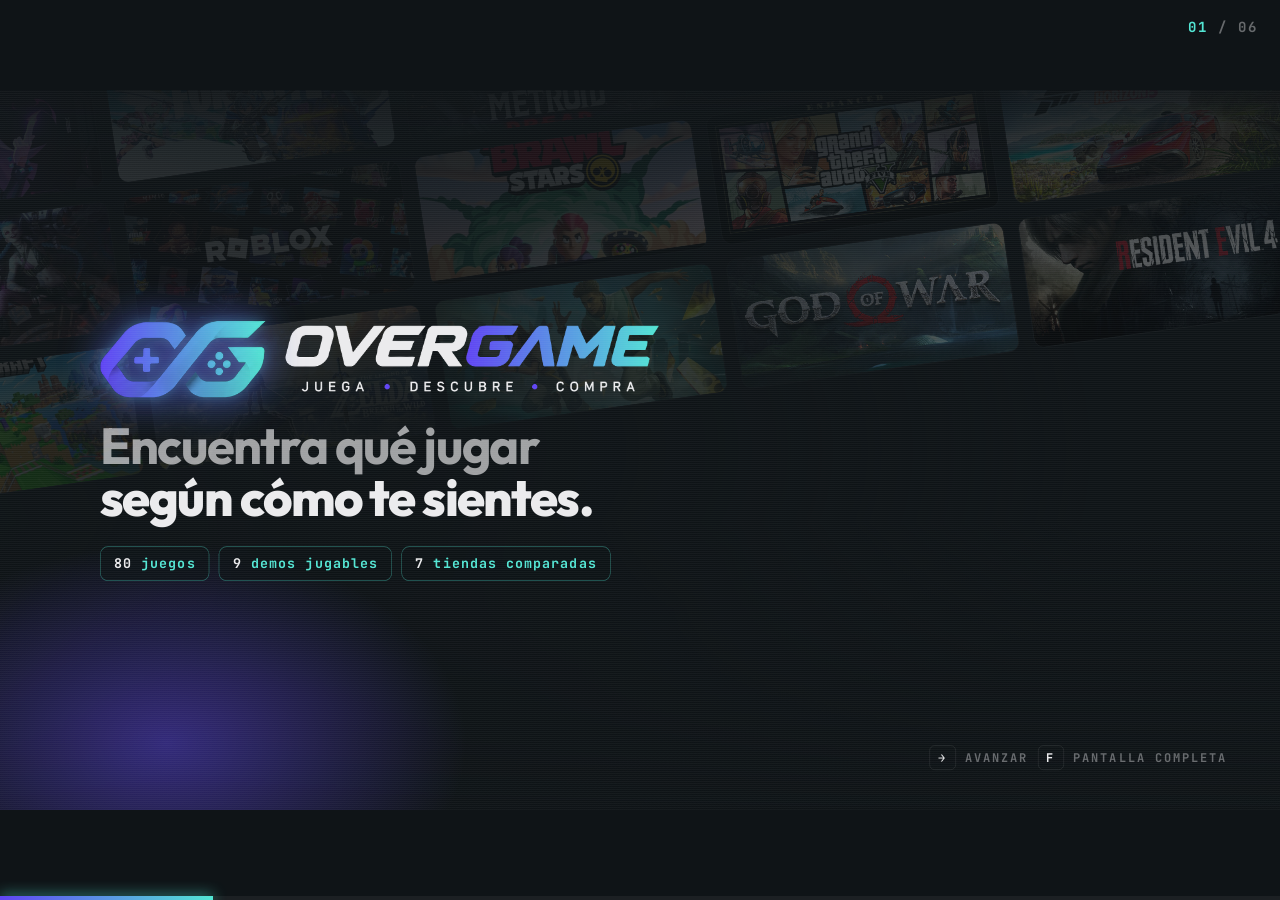
<file: presentacion/index.html>
<!doctype html>
<html lang="es">
<head>
<meta charset="utf-8">
<meta name="viewport" content="width=device-width, initial-scale=1">
<title>Overgame · Presentación</title>
<link rel="icon" type="image/png" href="../assets/favicon.png">
<link rel="preconnect" href="https://fonts.googleapis.com">
<link rel="preconnect" href="https://fonts.gstatic.com" crossorigin>
<link href="https://fonts.googleapis.com/css2?family=Outfit:wght@400;500;600;700;800;900&family=JetBrains+Mono:wght@500;700&display=swap" rel="stylesheet">
<style>
:root{
  --purple:#6045F4; --mint:#53E6D4; --gray:#EBEBED; --black:#0F1417;
  --muted:rgba(235,235,237,.66); --faint:rgba(235,235,237,.4); --line:rgba(235,235,237,.12);
  --ease:cubic-bezier(.16,1,.3,1);
}
@property --ang{syntax:'<angle>';initial-value:0deg;inherits:false}
*{box-sizing:border-box;margin:0}
html,body{height:100%;background:var(--black);color:var(--gray);font-family:Outfit,system-ui,sans-serif;overflow:hidden;-webkit-font-smoothing:antialiased}
.deck{position:fixed;left:50%;top:50%;width:1920px;height:1080px;transform-origin:0 0}
.slide{position:absolute;inset:0;overflow:hidden;isolation:isolate;opacity:0;visibility:hidden;transition:opacity .7s ease,visibility 0s .7s}
.slide.on{opacity:1;visibility:visible;transition:opacity .7s ease}
.slide.out{opacity:0}
em{font-style:normal;color:var(--mint);text-shadow:0 0 14px rgba(83,230,212,.75),0 0 44px rgba(83,230,212,.45),0 0 100px rgba(83,230,212,.25);animation:flicker 7s infinite}
@keyframes flicker{0%,19%,21%,23%,80%,100%{opacity:1}20%,22%{opacity:.6}}
.mono{font-family:'JetBrains Mono',monospace;font-weight:700;letter-spacing:.14em;text-transform:uppercase}

/* capas comunes */
.grid-floor{position:absolute;left:-50%;right:-50%;bottom:-20%;height:62%;z-index:-1;pointer-events:none;
  background-image:linear-gradient(rgba(96,69,244,.6) 1px,transparent 1px),linear-gradient(90deg,rgba(96,69,244,.45) 1px,transparent 1px);
  background-size:84px 84px;transform:perspective(520px) rotateX(64deg);transform-origin:50% 100%;
  -webkit-mask-image:linear-gradient(0deg,#000 10%,transparent 85%);mask-image:linear-gradient(0deg,#000 10%,transparent 85%);opacity:.38;animation:grid 2.6s linear infinite}
@keyframes grid{to{background-position:0 84px,0 0}}
.scan::after{content:"";position:absolute;inset:0;z-index:5;pointer-events:none;background:repeating-linear-gradient(0deg,rgba(235,235,237,.035) 0 1px,transparent 1px 3px)}
.glow{position:absolute;z-index:-1;pointer-events:none;background:radial-gradient(closest-side,var(--c),transparent)!important}
.ring{position:relative}
.ring::before{content:"";position:absolute;inset:-2px;border-radius:inherit;padding:2px;z-index:3;pointer-events:none;
  background:conic-gradient(from var(--ang),transparent 0 55%,var(--purple) 70%,var(--mint) 82%,var(--gray) 85%,transparent 92%);
  -webkit-mask:linear-gradient(#000 0 0) content-box,linear-gradient(#000 0 0);-webkit-mask-composite:xor;mask-composite:exclude;animation:spin 5s linear infinite}
@keyframes spin{to{--ang:360deg}}
.word{position:absolute;z-index:-1;font-weight:900;text-transform:uppercase;letter-spacing:-.05em;line-height:.8;color:transparent;-webkit-text-stroke:2px rgba(83,230,212,.18);white-space:nowrap;pointer-events:none}

/* entrada escalonada */
.slide [data-in]{opacity:0;transform:translateY(40px);filter:blur(6px)}
.slide.on [data-in]{opacity:1;transform:none;filter:none;transition:opacity .9s ease calc(var(--d,0) * 1ms + 200ms),transform 1.1s var(--ease) calc(var(--d,0) * 1ms + 200ms),filter .9s ease calc(var(--d,0) * 1ms + 200ms)}
.slide [data-in=left]{transform:translateX(-80px)}
.slide [data-in=right]{transform:translateX(80px)}
.slide [data-in=zoom]{transform:scale(.85)}

/* ========== 1 · Portada ========== */
.wall{position:absolute;inset:-160px -200px;z-index:-2;display:flex;flex-direction:column;gap:22px;transform:rotate(-8deg);opacity:.55}
.row{display:flex;gap:22px;width:max-content;animation:slideL 60s linear infinite}
.row:nth-child(2){animation-name:slideR;animation-duration:70s}
.row:nth-child(3){animation-duration:80s}
.row img{width:420px;height:196px;object-fit:cover;border-radius:16px;border:1px solid var(--line)}
@keyframes slideL{to{transform:translateX(-50%)}}
@keyframes slideR{from{transform:translateX(-50%)}to{transform:none}}
.s1 .shade{position:absolute;inset:0;z-index:-1;background:
  radial-gradient(1100px 700px at 28% 50%,rgba(15,20,23,.96),rgba(15,20,23,.72) 55%,rgba(15,20,23,.35) 100%),
  linear-gradient(0deg,rgba(15,20,23,.95),transparent 40%),linear-gradient(180deg,rgba(15,20,23,.9),transparent 30%)}
.s1 .hero{position:absolute;left:150px;top:50%;transform:translateY(-50%);display:flex;flex-direction:column;gap:34px;max-width:1100px}
.brand{display:flex;align-items:center;gap:30px}
.brand .mk{height:118px;filter:drop-shadow(0 0 30px rgba(96,69,244,.7)) drop-shadow(0 0 8px rgba(83,230,212,.4))}
.brand .wd{width:560px}
.s1 h1{font-size:76px;font-weight:700;line-height:1.02;letter-spacing:-.03em;color:var(--muted)}
.s1 h1 b{color:var(--gray);font-weight:800}
.chips{display:flex;gap:14px;flex-wrap:wrap}
.chip{font:700 20px 'JetBrains Mono',monospace;letter-spacing:.08em;padding:12px 20px;border-radius:12px;border:1px solid rgba(83,230,212,.4);background:rgba(15,20,23,.7);color:var(--mint)}
.chip b{color:var(--gray)}
.hint{position:absolute;right:80px;bottom:60px;font:700 18px 'JetBrains Mono',monospace;letter-spacing:.14em;color:var(--faint);display:flex;gap:14px;align-items:center}
.hint kbd{font:inherit;padding:6px 12px;border:1px solid var(--line);border-radius:8px;color:var(--gray)}

/* ========== 2 · Problema ========== */
.s2{padding:110px 130px}
.s2 .bgblur{position:absolute;inset:-60px;z-index:-2;display:grid;grid-template-columns:repeat(6,1fr);gap:10px;filter:blur(14px) saturate(1.2);opacity:.22;transform:scale(1.08)}
.s2 .bgblur img{width:100%;height:100%;object-fit:cover}
.s2 .bgshade{position:absolute;inset:0;z-index:-1;background:linear-gradient(180deg,rgba(15,20,23,.85),rgba(15,20,23,.96) 60%)}
.kicker{font:700 22px 'JetBrains Mono',monospace;letter-spacing:.2em;text-transform:uppercase;color:var(--mint);display:flex;align-items:center;gap:16px}
.kicker i{width:60px;height:3px;background:var(--mint);box-shadow:0 0 14px var(--mint)}
.s2 h2{font-size:118px;font-weight:900;letter-spacing:-.045em;line-height:.92;margin-top:22px}
.pains{display:grid;grid-template-columns:repeat(4,1fr);gap:30px;margin-top:70px}
.pain{position:relative;height:500px;border-radius:26px;overflow:hidden;border:1px solid rgba(96,69,244,.45);background:#0b0f12;box-shadow:0 0 50px rgba(96,69,244,.22)}
.pain img{position:absolute;inset:0;width:100%;height:100%;object-fit:cover;transform:scale(1.12);transition:transform 6s ease}
.slide.on .pain img{transform:scale(1)}
.pain::after{content:"";position:absolute;inset:0;background:linear-gradient(0deg,rgba(15,20,23,.98) 30%,rgba(15,20,23,.35) 70%,rgba(15,20,23,.1))}
.pain .n{position:absolute;top:22px;left:24px;z-index:2;font:700 18px 'JetBrains Mono',monospace;color:var(--mint);letter-spacing:.12em;padding:8px 12px;border-radius:9px;background:rgba(15,20,23,.75);border:1px solid rgba(83,230,212,.35)}
.pain .tx{position:absolute;left:28px;right:28px;bottom:30px;z-index:2}
.pain h3{font-size:46px;font-weight:800;line-height:1;letter-spacing:-.03em}
.pain p{font-size:23px;line-height:1.35;color:var(--muted);margin-top:14px}

/* ========== 3 · Solución ========== */
.s3 .bg{position:absolute;inset:0;z-index:-2;background:url(img/menu.jpg) center/cover;filter:blur(30px) saturate(1.3) brightness(.45);transform:scale(1.1)}
.s3 .bg2{position:absolute;inset:0;z-index:-1;background:linear-gradient(90deg,rgba(15,20,23,.97) 0%,rgba(15,20,23,.85) 40%,rgba(15,20,23,.4) 100%)}
.s3 .txt{position:absolute;left:130px;top:150px;width:720px}
.s3 h2{font-size:104px;font-weight:900;letter-spacing:-.045em;line-height:.94;margin-top:26px}
.s3 p{font-size:31px;line-height:1.4;color:var(--muted);margin-top:34px}
.verbs{display:flex;flex-direction:column;gap:16px;margin-top:50px}
.verb{display:flex;align-items:center;gap:22px;font-size:34px;font-weight:700}
.verb span{display:grid;place-items:center;width:62px;height:62px;border-radius:16px;background:rgba(96,69,244,.2);border:1px solid rgba(96,69,244,.55);font:700 20px 'JetBrains Mono',monospace;color:var(--mint);box-shadow:0 0 26px rgba(96,69,244,.45)}
.verb small{font-size:24px;font-weight:500;color:var(--faint);margin-left:4px}
.screen{position:absolute;border-radius:24px;overflow:visible;box-shadow:0 50px 120px rgba(0,0,0,.7),0 0 80px rgba(96,69,244,.35)}
.screen img{display:block;width:100%;border-radius:24px;border:1px solid rgba(235,235,237,.14)}
.s3 .screen{right:-60px;top:150px;width:1080px;transform:perspective(1800px) rotateY(-14deg) rotateX(4deg)}
.s3 .screen.b{right:420px;top:640px;width:560px;transform:perspective(1800px) rotateY(-14deg) rotateX(4deg);z-index:2}
.badge{position:absolute;z-index:4;font:700 20px 'JetBrains Mono',monospace;letter-spacing:.1em;padding:12px 18px;border-radius:12px;background:var(--mint);color:var(--black);box-shadow:0 0 30px rgba(83,230,212,.6)}

/* ========== 4 · Cómo funciona ========== */
.s4{padding:100px 130px}
.s4 h2{font-size:92px;font-weight:900;letter-spacing:-.04em;line-height:.95;margin-top:20px}
.feats{display:grid;grid-template-columns:repeat(4,1fr);gap:28px;margin-top:64px}
.feat{display:flex;flex-direction:column;border-radius:26px;overflow:hidden;background:rgba(235,235,237,.035);border:1px solid var(--line);box-shadow:0 0 40px rgba(96,69,244,.15)}
.feat .shot{position:relative;height:330px;overflow:hidden;border-bottom:1px solid var(--line)}
.feat .shot img{position:absolute;width:250%;max-width:none;left:0;top:0;transform-origin:0 0;transition:transform 8s ease}
.slide.on .feat .shot img{transform:translate(var(--tx,0),var(--ty,0)) scale(1.04)}
.feat .shot::after{content:"";position:absolute;inset:0;background:linear-gradient(0deg,rgba(15,20,23,.6),transparent 50%)}
.feat .body{padding:30px 30px 36px;display:flex;flex-direction:column;gap:14px}
.feat .num{font:700 18px 'JetBrains Mono',monospace;letter-spacing:.14em;color:var(--mint)}
.feat h3{font-size:40px;font-weight:800;letter-spacing:-.025em;line-height:1}
.feat p{font-size:23px;line-height:1.4;color:var(--muted)}
.feat p b{color:var(--gray);font-weight:700}

/* ========== 5 · Votación ========== */
.s5{padding:90px 130px}
.s5 .word{right:-40px;bottom:-60px;font-size:420px}
.s5 .head{display:flex;justify-content:space-between;align-items:flex-end}
.s5 h2{font-size:100px;font-weight:900;letter-spacing:-.045em;line-height:.92;margin-top:20px}
.total{text-align:right}
.total b{display:block;font-size:150px;font-weight:900;line-height:.85;color:var(--mint);text-shadow:0 0 30px rgba(83,230,212,.6)}
.total span{font:700 22px 'JetBrains Mono',monospace;letter-spacing:.14em;color:var(--muted)}
.podium{display:grid;grid-template-columns:1fr 1.25fr 1fr;gap:30px;align-items:end;margin-top:56px;height:640px}
.col{display:flex;flex-direction:column;gap:20px;height:100%;justify-content:flex-end}
.pcard{position:relative;border-radius:26px;overflow:hidden;border:1px solid rgba(235,235,237,.14);flex:1;min-height:0}
.pcard img{position:absolute;inset:0;width:100%;height:100%;object-fit:cover}
.pcard::after{content:"";position:absolute;inset:0;background:linear-gradient(0deg,rgba(15,20,23,.95) 8%,rgba(15,20,23,.1) 55%)}
.pcard .info{position:absolute;left:26px;right:26px;bottom:22px;z-index:2;display:flex;justify-content:space-between;align-items:flex-end;gap:14px}
.pcard h3{font-size:38px;font-weight:800;letter-spacing:-.02em;line-height:1}
.pcard .v{font:700 22px 'JetBrains Mono',monospace;color:var(--mint);white-space:nowrap}
.place{position:absolute;top:18px;left:18px;z-index:2;font:900 44px Outfit;line-height:1;padding:10px 18px;border-radius:14px;background:var(--mint);color:var(--black);box-shadow:0 0 30px rgba(83,230,212,.6)}
.first .pcard{border:2px solid var(--mint);box-shadow:0 0 60px rgba(83,230,212,.35)}
.first .place{font-size:64px;background:var(--purple);color:var(--gray);box-shadow:0 0 40px rgba(96,69,244,.8)}
.first .pcard h3{font-size:60px}
.first .v{font-size:28px}
.stand{height:var(--h);border-radius:20px 20px 0 0;background:linear-gradient(180deg,rgba(96,69,244,.55),rgba(96,69,244,.08));border:1px solid rgba(96,69,244,.6);border-bottom:0;display:grid;place-items:center;font:900 88px Outfit;color:rgba(235,235,237,.9);text-shadow:0 0 30px rgba(96,69,244,.9);flex:none}
.first .stand{background:linear-gradient(180deg,rgba(83,230,212,.45),rgba(83,230,212,.05));border-color:rgba(83,230,212,.7);text-shadow:0 0 30px rgba(83,230,212,.9)}
.duo{display:grid;grid-template-columns:1fr 1fr;gap:16px;flex:1;min-height:0}
.duo .pcard h3{font-size:30px}
.duo .pcard .info{flex-direction:column;align-items:flex-start;gap:8px}

/* ========== 6 · Cierre ========== */
.s6 .chars{position:absolute;inset:0;z-index:-2;display:grid;grid-template-columns:repeat(5,1fr)}
.s6 .chars div{position:relative;overflow:hidden;clip-path:polygon(18% 0,100% 0,82% 100%,0 100%);margin:0 -4%}
.s6 .chars img{position:absolute;inset:0;width:100%;height:100%;object-fit:cover;filter:saturate(1.15);transform:scale(1.15);transition:transform 8s ease}
.slide.on.s6 .chars img{transform:scale(1)}
.s6 .shade{position:absolute;inset:0;z-index:-1;background:radial-gradient(1000px 640px at 50% 50%,rgba(15,20,23,.96),rgba(15,20,23,.78) 60%,rgba(15,20,23,.5)),linear-gradient(0deg,rgba(15,20,23,.9),transparent 40%)}
.s6 .center{position:absolute;left:50%;top:50%;transform:translate(-50%,-50%);width:1300px;text-align:center;display:flex;flex-direction:column;align-items:center;gap:40px}
.s6 .mk{height:150px;filter:drop-shadow(0 0 40px rgba(96,69,244,.8)) drop-shadow(0 0 10px rgba(83,230,212,.5))}
.s6 h2{font-size:112px;font-weight:900;letter-spacing:-.045em;line-height:.95}
.url{display:inline-flex;align-items:center;gap:18px;font:700 30px 'JetBrains Mono',monospace;letter-spacing:.02em;padding:20px 34px;border-radius:18px;background:rgba(15,20,23,.8);border:1px solid rgba(83,230,212,.5);color:var(--mint);box-shadow:0 0 40px rgba(83,230,212,.25)}
.url i{width:14px;height:14px;border-radius:50%;background:var(--mint);box-shadow:0 0 14px var(--mint);animation:pulse 1.6s ease-in-out infinite}
@keyframes pulse{50%{transform:scale(1.5);opacity:.6}}
.thanks{font:700 26px 'JetBrains Mono',monospace;letter-spacing:.3em;color:var(--muted)}

/* ========== HUD ========== */
.hud{position:fixed;left:0;right:0;bottom:0;z-index:50;height:4px;background:rgba(235,235,237,.06)}
.hud i{display:block;height:100%;background:linear-gradient(90deg,var(--purple),var(--mint));box-shadow:0 0 14px var(--mint);transition:width .7s var(--ease)}
.count{position:fixed;right:22px;top:18px;z-index:50;font:700 14px 'JetBrains Mono',monospace;letter-spacing:.14em;color:var(--faint)}
.count b{color:var(--mint)}
.nav{position:fixed;inset:0;z-index:40;display:grid;grid-template-columns:1fr 1fr}
.nav button{background:none;border:0;cursor:pointer}
.nav button:first-child{cursor:w-resize}.nav button:last-child{cursor:e-resize}
@media (prefers-reduced-motion:reduce){*,*::before,*::after{animation:none!important;transition-duration:.01ms!important}}
</style>
</head>
<body>
<div class="deck" id="deck">

  <!-- 1 · PORTADA -->
  <section class="slide s1 scan on" aria-label="Portada">
    <div class="wall" aria-hidden="true">
      <div class="row" data-row="0"></div><div class="row" data-row="1"></div><div class="row" data-row="2"></div>
    </div>
    <div class="shade"></div>
    <div class="grid-floor"></div>
    <div class="glow" style="width:900px;height:600px;left:-200px;bottom:-200px;--c:rgba(96,69,244,.45)"></div>
    <div class="hero">
      <div class="brand" data-in="left"><img class="mk" src="../assets/og-mark.png" alt=""><img class="wd" src="../assets/og-word.png" alt="Overgame"></div>
      <h1 data-in style="--d:150">Encuentra qué jugar<br><b>según cómo te sientes.</b></h1>
      <div class="chips" data-in style="--d:300"><span class="chip"><b>80</b> juegos</span><span class="chip"><b>9</b> demos jugables</span><span class="chip"><b>7</b> tiendas comparadas</span></div>
    </div>
    <div class="hint" data-in style="--d:600"><kbd>→</kbd> AVANZAR <kbd>F</kbd> PANTALLA COMPLETA</div>
  </section>

  <!-- 2 · PROBLEMA -->
  <section class="slide s2 scan" aria-label="El problema">
    <div class="bgblur" aria-hidden="true"></div>
    <div class="bgshade"></div>
    <div class="kicker" data-in><i></i>El problema</div>
    <h2 data-in style="--d:100">Demasiados juegos.<br><em>Muy poco tiempo.</em></h2>
    <div class="pains">
      <article class="pain" data-in style="--d:250"><img src="../assets/games/valorant.jpg" alt="" style="object-position:58% 30%"><span class="n">01</span><div class="tx"><h3>¿Qué juego?</h3><p>Horas entre reseñas, tráilers y videos antes de decidir.</p></div></article>
      <article class="pain" data-in style="--d:350"><img src="../assets/games/steam-1817070.jpg" alt="" style="object-position:62% 30%"><span class="n">02</span><div class="tx"><h3>¿Dónde está más barato?</h3><p>El mismo juego cuesta distinto en cada tienda.</p></div></article>
      <article class="pain" data-in style="--d:450"><img src="../assets/games/zelda-botw.jpg" alt="" style="object-position:38% 40%"><span class="n">03</span><div class="tx"><h3>¿Vale la pena?</h3><p>Pagas sin haberlo probado ni un minuto.</p></div></article>
      <article class="pain" data-in style="--d:550"><img src="../assets/games/steam-3606480.jpg" alt="" style="object-position:50% 30%"><span class="n">04</span><div class="tx"><h3>¿Cuándo sale?</h3><p>Las fechas y preventas se pierden entre noticias.</p></div></article>
    </div>
  </section>

  <!-- 3 · SOLUCIÓN -->
  <section class="slide s3 scan" aria-label="La solución">
    <div class="bg"></div><div class="bg2"></div>
    <div class="grid-floor"></div>
    <div class="txt">
      <div class="kicker" data-in><i></i>La solución</div>
      <h2 data-in style="--d:100">Todo en<br><em>un solo lugar.</em></h2>
      <p data-in style="--d:200">Overgame te recomienda según tu ánimo, te deja probar gratis y te muestra dónde comprar más barato.</p>
      <div class="verbs">
        <div class="verb" data-in="left" style="--d:350"><span>01</span>Descubre <small>según cómo te sientes</small></div>
        <div class="verb" data-in="left" style="--d:450"><span>02</span>Juega <small>demos en el navegador</small></div>
        <div class="verb" data-in="left" style="--d:550"><span>03</span>Compra <small>al mejor precio</small></div>
      </div>
    </div>
    <div class="screen ring" data-in="right" style="--d:200"><img src="img/menu.jpg" alt="Menú de bienvenida de Overgame"></div>
    <div class="screen b ring" data-in="zoom" style="--d:600"><span class="badge" style="left:-20px;top:-26px">EN VIVO</span><img src="img/inicio.jpg" alt="Inicio de Overgame"></div>
  </section>

  <!-- 4 · CÓMO FUNCIONA -->
  <section class="slide s4 scan" aria-label="Cómo funciona">
    <div class="glow" style="width:1100px;height:600px;right:-300px;top:-300px;--c:rgba(96,69,244,.35)"></div>
    <div class="grid-floor" style="opacity:.25"></div>
    <div class="kicker" data-in><i></i>Cómo funciona</div>
    <h2 data-in style="--d:100">Cuatro herramientas,<br><em>cero vueltas.</em></h2>
    <div class="feats">
      <article class="feat" data-in style="--d:250"><div class="shot"><img src="img/mood.jpg" alt="" style="width:160%;left:-14%;top:-6%;--tx:-3%;--ty:-2%"></div>
        <div class="body"><span class="num">01 · MOOD FINDER</span><h3>4 preguntas, 3 juegos</h3><p>Ánimo, plataforma, compañía y reto. Te da <b>% de afinidad</b> y el porqué.</p></div></article>
      <article class="feat" data-in style="--d:350"><div class="shot"><img src="img/mood.jpg" alt="" style="width:1390px;left:-110px;top:-470px;--tx:-2%;--ty:-1%"></div>
        <div class="body"><span class="num">02 · COMPARADOR</span><h3>Mejor precio</h3><p>Steam, Epic, PlayStation, Xbox, eShop y móvil, con <b>"MEJOR PRECIO"</b> marcado.</p></div></article>
      <article class="feat" data-in style="--d:450"><div class="shot"><img src="img/demos.jpg" alt="" style="width:200%;left:-6%;top:-12%;--tx:-3%;--ty:-1%"></div>
        <div class="body"><span class="num">03 · CENTRO DE DEMOS</span><h3>Prueba gratis</h3><p><b>9 juegos originales</b> que corren en el navegador, más las demos oficiales.</p></div></article>
      <article class="feat" data-in style="--d:550"><div class="shot"><img src="img/calendario.jpg" alt="" style="width:170%;left:-38%;top:-16%;--tx:-3%;--ty:-2%"></div>
        <div class="body"><span class="num">04 · CALENDARIO</span><h3>No te pierdas nada</h3><p>Cuenta regresiva, preventas y <b>alertas de precio</b> por juego.</p></div></article>
    </div>
  </section>

  <!-- 5 · VOTACIÓN -->
  <section class="slide s5 scan" aria-label="Los más votados por el grupo">
    <span class="word" aria-hidden="true">Top</span>
    <div class="glow" style="width:900px;height:500px;left:30%;bottom:-260px;--c:rgba(83,230,212,.22)"></div>
    <div class="head">
      <div><div class="kicker" data-in><i></i>Hecho con el grupo</div>
        <h2 data-in style="--d:100">Votaron. <em>Ya están dentro.</em></h2></div>
      <div class="total" data-in="right" style="--d:200"><b>55</b><span>VOTOS · 24 JUEGOS</span></div>
    </div>
    <div class="podium">
      <div class="col" data-in style="--d:450">
        <div class="duo">
          <div class="pcard"><img src="../assets/games/league-of-legends.jpg" alt="" style="object-position:62% 30%"><span class="place">2º</span><div class="info"><h3>League of Legends</h3><span class="v">5 VOTOS</span></div></div>
          <div class="pcard"><img src="../assets/games/minecraft.jpg" alt="" style="object-position:50% 70%"><div class="info"><h3>Minecraft</h3><span class="v">5 VOTOS</span></div></div>
        </div>
        <div class="stand" style="--h:150px">2</div>
      </div>
      <div class="col first" data-in style="--d:300">
        <div class="pcard"><img src="../assets/games/valorant.jpg" alt="" style="object-position:55% 25%"><span class="place">1º</span><div class="info"><h3>Valorant</h3><span class="v">6 VOTOS</span></div></div>
        <div class="stand" style="--h:220px">1</div>
      </div>
      <div class="col" data-in style="--d:600">
        <div class="duo">
          <div class="pcard"><img src="../assets/games/steam-3606480.jpg" alt="" style="object-position:50% 20%"><span class="place">3º</span><div class="info"><h3>Call of Duty</h3><span class="v">4 VOTOS</span></div></div>
          <div class="pcard"><img src="../assets/games/steam-3240220.jpg" alt="" style="object-position:30% 50%"><div class="info"><h3>GTA V</h3><span class="v">4 VOTOS</span></div></div>
        </div>
        <div class="stand" style="--h:100px">3</div>
      </div>
    </div>
  </section>

  <!-- 6 · CIERRE -->
  <section class="slide s6 scan" aria-label="Cierre">
    <div class="chars" aria-hidden="true">
      <div><img src="../assets/games/steam-1817070.jpg" alt="" style="object-position:62% 30%"></div>
      <div><img src="../assets/games/league-of-legends.jpg" alt="" style="object-position:58% 30%"></div>
      <div><img src="../assets/games/fortnite.jpg" alt="" style="object-position:62% 40%"></div>
      <div><img src="../assets/games/zelda-botw.jpg" alt="" style="object-position:38% 40%"></div>
      <div><img src="../assets/games/free-fire.jpg" alt="" style="object-position:30% 40%"></div>
    </div>
    <div class="shade"></div>
    <div class="grid-floor"></div>
    <div class="center">
      <img class="mk" src="../assets/og-mark.png" alt="" data-in="zoom">
      <h2 data-in style="--d:150">Encuentra qué jugar<br><em>según cómo te sientes.</em></h2>
      <a class="url" href="https://emma2riwi.github.io/overgame/" target="_blank" rel="noopener" data-in style="--d:300"><i></i>emma2riwi.github.io/overgame</a>
      <span class="thanks" data-in style="--d:450">GRACIAS · ¿PREGUNTAS?</span>
    </div>
  </section>

</div>
<div class="nav" aria-hidden="true"><button tabindex="-1" data-go="-1"></button><button tabindex="-1" data-go="1"></button></div>
<div class="count" id="count"><b>01</b> / 06</div>
<div class="hud"><i id="bar"></i></div>

<script>
(() => {
  const deck = document.getElementById('deck');
  const slides = [...deck.querySelectorAll('.slide')];
  let i = 0;

  // escala el lienzo de 1920x1080 a la pantalla, sin deformar
  const fit = () => { const s = Math.min(innerWidth / 1920, innerHeight / 1080); deck.style.transform = `scale(${s}) translate(-50%,-50%)`; };
  addEventListener('resize', fit); fit();

  // muro de portadas (portada) y fondo del problema
  const covers = ['valorant','league-of-legends','minecraft','fortnite','roblox','zelda-botw','metroid-dread','brawl-stars','free-fire',
    'steam-3606480','steam-3240220','steam-1593500','steam-976730','steam-1551360','steam-2050650','steam-377160','steam-1817070','steam-4080220','steam-1097840',
    'steam-1174180','steam-1245620','steam-1145350','steam-1903340','steam-1091500','steam-367520','steam-413150','steam-2379780','steam-1086940','steam-252950','steam-1097150'];
  const src = c => `../assets/games/${c}.jpg`;
  document.querySelectorAll('.wall .row').forEach((row, r) => {
    const set = covers.filter((_, k) => k % 3 === r);
    row.innerHTML = [...set, ...set].map(c => `<img src="${src(c)}" alt="">`).join('');
  });
  document.querySelector('.s2 .bgblur').innerHTML = [...covers, ...covers].slice(0, 36).map(c => `<img src="${src(c)}" alt="">`).join('');

  function go(n) {
    n = Math.max(0, Math.min(slides.length - 1, n));
    if (n === i) return;
    slides[i].classList.remove('on');
    i = n;
    slides[i].classList.add('on');
    document.getElementById('count').innerHTML = `<b>${String(i + 1).padStart(2, '0')}</b> / ${String(slides.length).padStart(2, '0')}`;
    document.getElementById('bar').style.width = ((i + 1) / slides.length * 100) + '%';
    try { history.replaceState(null, '', '#' + (i + 1)); } catch {}
  }
  document.getElementById('bar').style.width = (1 / slides.length * 100) + '%';

  addEventListener('keydown', e => {
    if (['ArrowRight', 'ArrowDown', 'PageDown', ' ', 'Enter'].includes(e.key)) { e.preventDefault(); go(i + 1); }
    else if (['ArrowLeft', 'ArrowUp', 'PageUp', 'Backspace'].includes(e.key)) { e.preventDefault(); go(i - 1); }
    else if (e.key === 'Home') go(0);
    else if (e.key === 'End') go(slides.length - 1);
    else if (e.key.toLowerCase() === 'f') { document.fullscreenElement ? document.exitFullscreen() : document.documentElement.requestFullscreen?.().catch(() => {}); }
  });
  document.querySelectorAll('[data-go]').forEach(b => b.addEventListener('click', () => go(i + +b.dataset.go)));
  let tx = null;
  addEventListener('touchstart', e => tx = e.touches[0].clientX, { passive: true });
  addEventListener('touchend', e => { if (tx == null) return; const dx = e.changedTouches[0].clientX - tx; if (Math.abs(dx) > 50) go(i + (dx < 0 ? 1 : -1)); tx = null; });

  const start = parseInt(location.hash.slice(1), 10);
  if (start > 1 && start <= slides.length) go(start - 1);
})();
</script>
</body>
</html>
</file>
